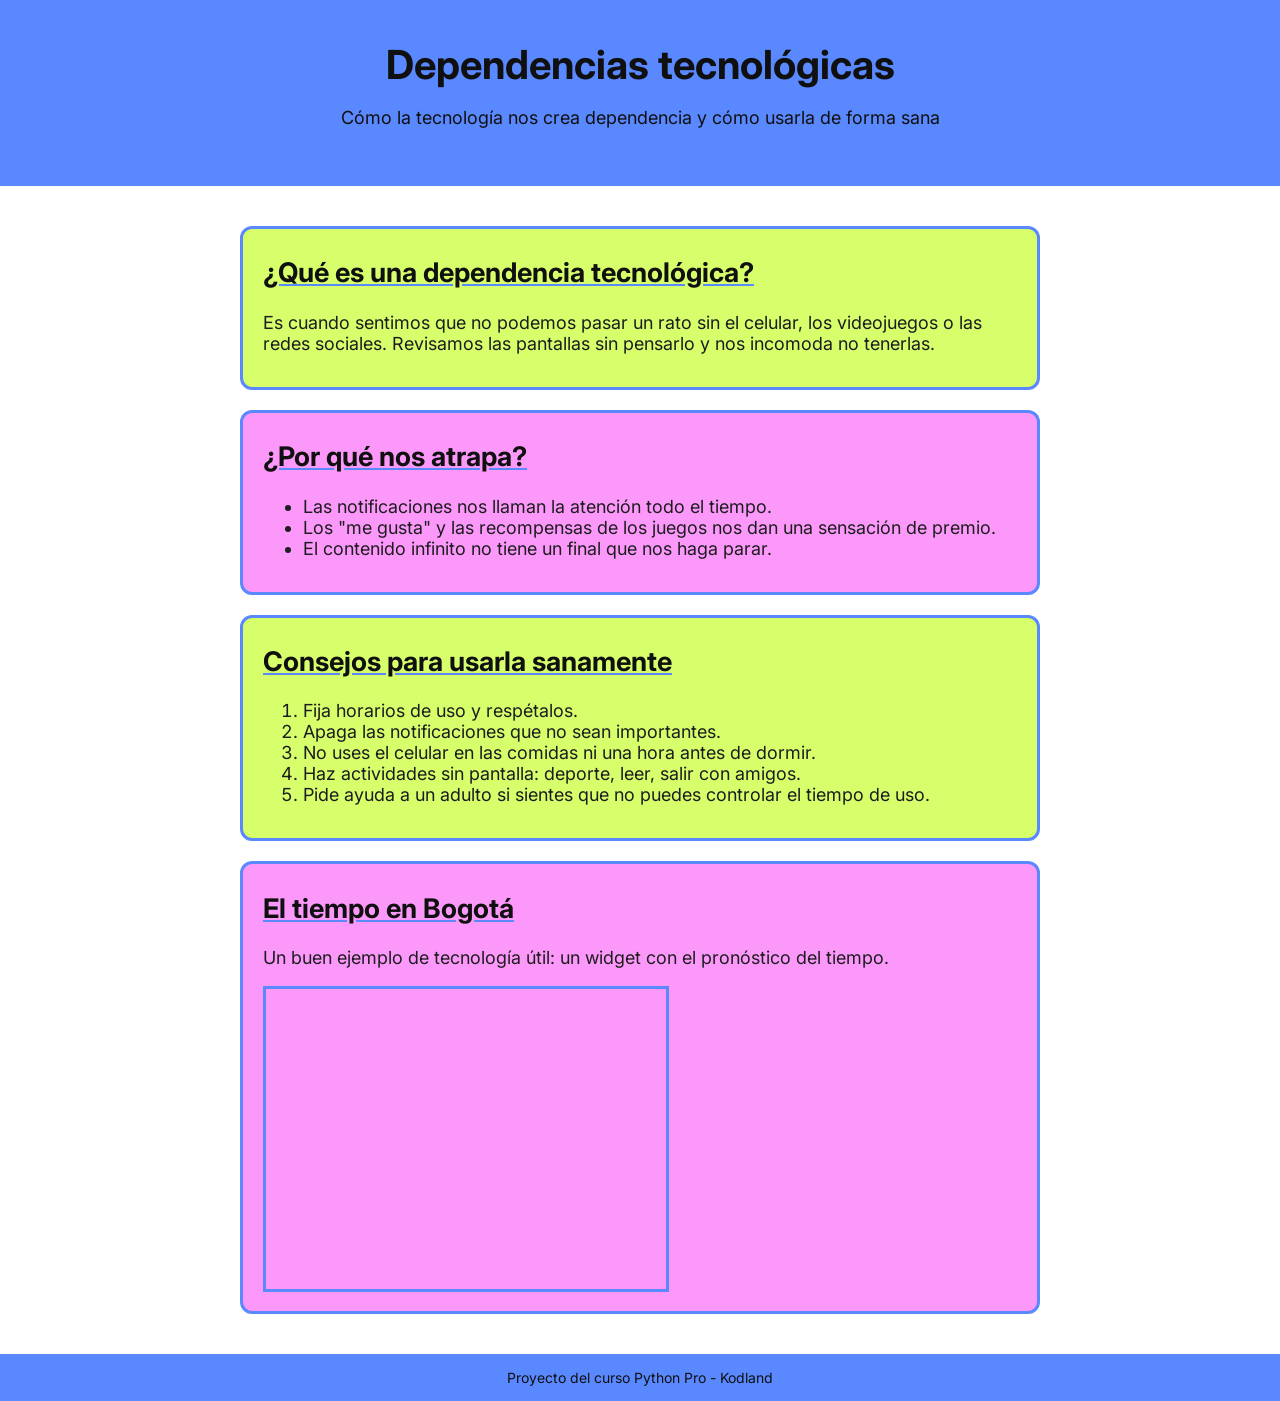
<file: M2-web/index.html>
<!DOCTYPE html>
<html lang="es">
<head>
    <meta charset="UTF-8">
    <meta name="viewport" content="width=device-width, initial-scale=1.0">
    <title>Dependencias tecnológicas</title>
    <link rel="preconnect" href="https://fonts.googleapis.com">
    <link rel="preconnect" href="https://fonts.gstatic.com" crossorigin>
    <link href="https://fonts.googleapis.com/css2?family=Inter:wght@400;700&display=swap" rel="stylesheet">
    <link rel="stylesheet" href="style.css">
</head>
<body>
    <header>
        <h1>Dependencias tecnológicas</h1>
        <p>Cómo la tecnología nos crea dependencia y cómo usarla de forma sana</p>
    </header>

    <main>
        <section>
            <h2>¿Qué es una dependencia tecnológica?</h2>
            <p>Es cuando sentimos que no podemos pasar un rato sin el celular, los videojuegos o las redes sociales. Revisamos las pantallas sin pensarlo y nos incomoda no tenerlas.</p>
        </section>

        <section class="rosa">
            <h2>¿Por qué nos atrapa?</h2>
            <ul>
                <li>Las notificaciones nos llaman la atención todo el tiempo.</li>
                <li>Los "me gusta" y las recompensas de los juegos nos dan una sensación de premio.</li>
                <li>El contenido infinito no tiene un final que nos haga parar.</li>
            </ul>
        </section>

        <section>
            <h2>Consejos para usarla sanamente</h2>
            <ol>
                <li>Fija horarios de uso y respétalos.</li>
                <li>Apaga las notificaciones que no sean importantes.</li>
                <li>No uses el celular en las comidas ni una hora antes de dormir.</li>
                <li>Haz actividades sin pantalla: deporte, leer, salir con amigos.</li>
                <li>Pide ayuda a un adulto si sientes que no puedes controlar el tiempo de uso.</li>
            </ol>
        </section>

        <section class="rosa">
            <h2>El tiempo en Bogotá</h2>
            <p>Un buen ejemplo de tecnología útil: un widget con el pronóstico del tiempo.</p>
            <iframe src="https://www.meteoblue.com/es/tiempo/widget/daily/bogot%c3%a1_colombia_3688689?geoloc=fixed&amp;days=4&amp;tempunit=CELSIUS&amp;windunit=KILOMETER_PER_HOUR&amp;precipunit=MILLIMETER&amp;coloured=coloured&amp;pictoicon=1&amp;maxtemperature=1&amp;mintemperature=1&amp;windspeed=0&amp;windgust=0&amp;winddirection=0&amp;uv=0&amp;humidity=0&amp;precipitation=1&amp;precipitationprobability=1&amp;spot=0&amp;pressure=0&amp;layout=light"
                    width="400" height="300" title="Pronóstico del tiempo en Bogotá (meteoblue)"></iframe>
        </section>
    </main>

    <footer>Proyecto del curso Python Pro - Kodland</footer>
</body>
</html>
</file>
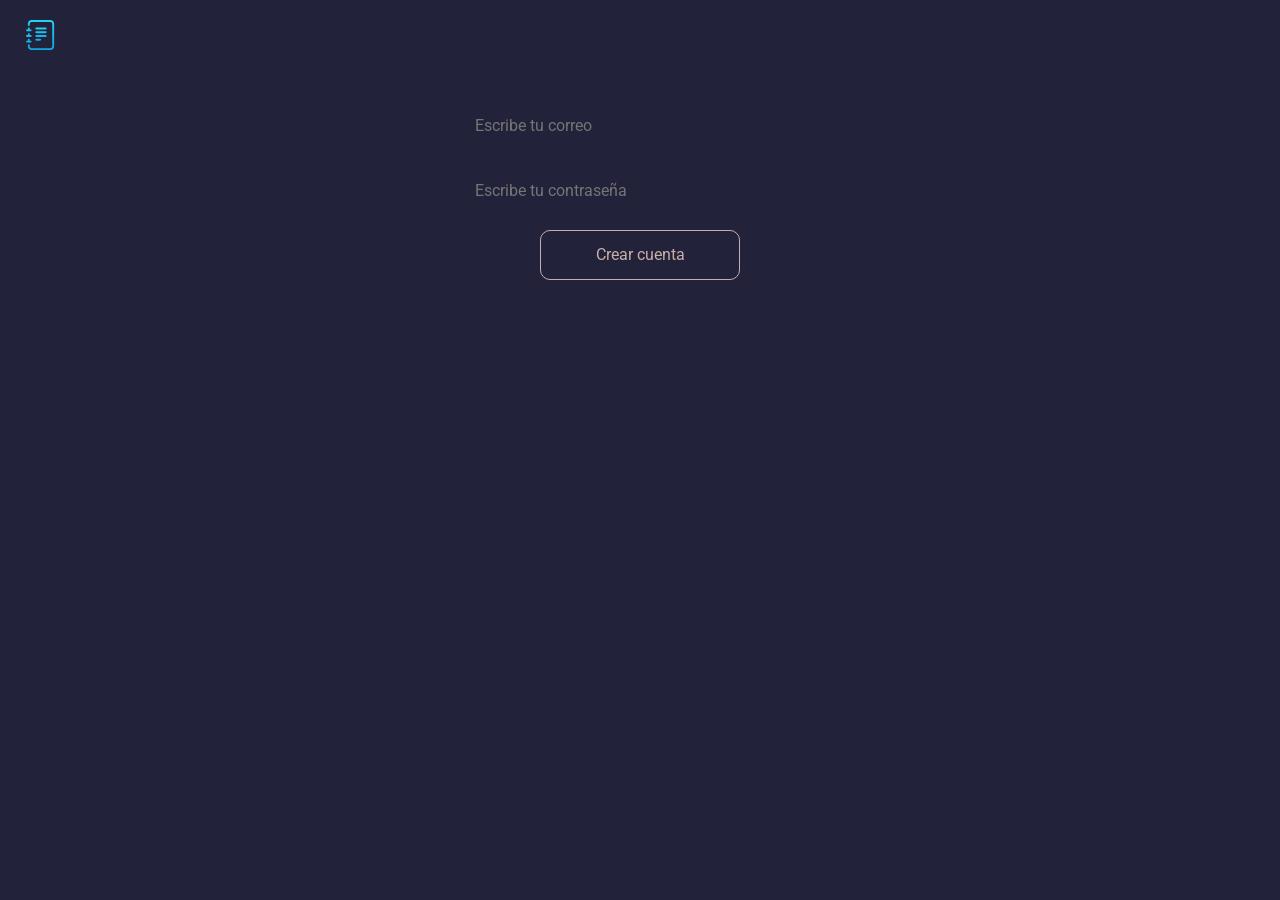
<file: M4-diario/templates/registration.html>
<!DOCTYPE html>
<html lang="es">
<head>
    <meta charset="UTF-8">
    <meta http-equiv="X-UA-Compatible" content="IE=edge">
    <meta name="viewport" content="width=device-width, initial-scale=1.0">
    <title>El diario del programador</title>
    <link rel="stylesheet" href="../static/css/style.css">
</head>
<body>
    <header class="header">
        <img src="../static/img/logo.svg" alt="logo" width="30" height="30">
        <ul class="main-list"></ul>
    </header>
    <main class="main-login">
        <form action="{{ url_for('reg') }}" method="post" class="login">
            <label for="email">
                <input class="form__input" type="email" name="email" id="email" placeholder="Escribe tu correo" required>
            </label>
            <label for="password">
                <input class="form__input" type="password" name="password" id="password" placeholder="Escribe tu contraseña" required>
            </label>
            <button class="form__button">Crear cuenta</button>
        </form>
    </main>
</body>
</html>
</file>
<file: M2-web/style.css>
body {
    font-family: 'Inter', sans-serif;
    font-size: 18px;
    background-color: #FFFFFF;
    color: #1d1d1f;
    margin: 0;
}

header {
    background-color: #5988FF;
    color: #101010;
    padding: 40px 20px;
    text-align: center;
}

header h1 {
    font-size: 40px;
    margin: 0 0 10px;
}

main {
    max-width: 800px;
    margin: 0 auto;
    padding: 20px;
}

h2 {
    color: #101010;
    text-decoration: underline;
    text-decoration-color: #5988FF;
}

section {
    background-color: #D6FF6B;
    border: 3px solid #5988FF;
    border-radius: 12px;
    padding: 5px 20px 15px;
    margin: 20px 0;
}

section.rosa {
    background-color: #FD98FB;
}

section.rosa h2 {
    text-decoration-color: #5988FF;
}

iframe {
    border: 3px solid #5988FF;
    max-width: 100%;
}

footer {
    background-color: #5988FF;
    color: #101010;
    font-size: 14px;
    text-align: center;
    padding: 15px;
}
</file>
<file: M4-diario/static/css/style.css>
@import url('https://fonts.googleapis.com/css2?family=Roboto:wght@400;700&display=swap');
body::-webkit-scrollbar {
    width: 12px;
  }
  
  body::-webkit-scrollbar-track {
    background: #22223B;        /* el color de la zona de la pista */
  }
  
  body::-webkit-scrollbar-thumb {
    background-color: #9A8C98;    /* el color del deslizador */
    border-radius: 20px;       /* la redondez del deslizador */
    border: none;
  }




body {
    margin: 0;
    padding: 0;
    font-family: 'Roboto', sans-serif;
    font-size: 16px;
    line-height: 20px;
    background-color: #22223B;
    color: #F2E9E4;
}

h1, h2, p {
    margin: 0;
}


img {
    object-fit: contain;
}

a {
    text-decoration: none;
    color: inherit;
}

ul {
    list-style: none;
    margin: 0;
    padding: 0;
}

.header {
    display: flex;
    justify-content: space-between;
    align-items: center;
    padding: 20px 2%;
    margin-bottom: 30px;
}

.main-list {
    display: flex;
    align-items: center;
    gap: 20px;
}


.main__title {
    font-size: 40px;
    text-align: center;
    margin-bottom: 70px;
}

.cards-list {
    display: flex;
    padding: 0 5%;
    flex-wrap: wrap;
    flex-direction: row;
    gap: 20px;
    column-gap: 50px;
    justify-content: center;
}

.card {
    border: 1px solid #9A8C98;
    width: 350px;
    height: 500px;
    transition: 0.2s;
    background: rgba(74, 78, 105, 0.6);
    border-radius: 20px;
    box-shadow: 0px 4px 10px rgba(0, 0, 0, 0.1);

}

.card__link {
    display: flex;
    flex-direction: column;
    align-items: center;
    width: inherit;
    height: inherit;
}

.card__text {
    border-top: 1px solid #C9ADA7;
    width: inherit;
    display: flex;
    padding: 50px 0 20px;
    flex-direction: column;
    gap: 20px;
    align-items: center;
}

.card__title {
    padding: 0 20px;
    text-align: center;
}
.card__subtitle {
    padding: 0 20px;
    text-align: center;

}

.card__img {
    padding: 30px;
}

.creat__link {
    display: block;
    width: inherit;
    height: inherit;
    background: url(../img/plus.svg) no-repeat;
    background-size: 200px 200px;
    background-position: center;
}

.card--creat:hover,
.card:hover {
    box-shadow: 0px 6px 14px rgba(0, 0, 0, 0.35);
    border-color: #C9ADA7;
}

.creat-form {
    padding: 0 5%;
    display: flex;
    justify-content: center;
    flex-direction: column;
    align-items: center;
    margin-bottom: 50px;
}

.form__card {
    border: 1px solid #9A8C98;
    width: 40%;
    padding: 0 20px 20px;
    display: flex;
    gap: 30px;
    flex-direction: column;
    align-items: center;
    background: rgba(74, 78, 105, 0.6);
    border-radius: 20px;
    box-shadow: 0px 4px 10px rgba(0, 0, 0, 0.1);
}

.form__inputs {
    display: flex;
    flex-direction: column;
    align-items: center;
    gap: 15px;
    width: 100%;
}

.form__inputs label {
    width: 80%;
}

.form__input {
    background: #22223B;
    border-radius: 10px;
    padding: 10px;
    height: 30px;
    color: #F2E9E4;
    font: inherit;
    border: none;
    width: 94%;
}

.form__card label {
    width: 80%;
}

.form__text {
    background: #22223B;
    border-radius: 10px;
    padding: 10px;
    color: #F2E9E4;
    font: inherit;
    border: none;
    width: 94%;
}

.form__button {
    border: 1px solid #C9ADA7;
    background: #22223B;
    border-radius: 10px;
    color: #C9ADA7;
    padding: 10px;
    font: inherit;
    width: 200px;
    height: 50px;
    cursor: pointer;
    transition: 0.2s;
}

.form__button:hover {
    color: #22223B;
    background:  #C9ADA7;
}

.main {
    padding: 0 5%;
}

.main__block {
    border: 1px solid #9A8C98;
    background: rgba(74, 78, 105, 0.6);
    border-radius: 20px;
    box-shadow: 0px 4px 10px rgba(0, 0, 0, 0.1);
    padding: 30px 80px;
    display: flex;
    flex-direction: column;
    align-items: center;
}

.main__subtitle {
    text-align: center;
    margin-bottom: 50px;
}

.main__text {
    line-height: 30px;
    margin-bottom: 40px;
    white-space: pre-wrap;
    align-self: flex-start;
}

.main__link {
    display: block;
    border: 1px solid #C9ADA7;
    background: #22223B;
    border-radius: 10px;
    color: #C9ADA7;
    padding: 15px 10px;
    font: inherit;
    width: 200px;
    text-align: center;
    cursor: pointer;
    transition: 0.2s;
}

.main__link:hover {
    color: #22223B;
    background:  #C9ADA7;
}

/* Pantallas de login y registro */
.main-login {
    display: flex;
    justify-content: center;
}

.login {
    display: flex;
    flex-direction: column;
    align-items: center;
    gap: 15px;
    width: 350px;
}

.login label {
    width: 100%;
}

.error {
    color: #C9ADA7;
    min-height: 20px;
}

.reg__link {
    display: flex;
    align-items: center;
    justify-content: center;
    box-sizing: border-box;
}
</file>
